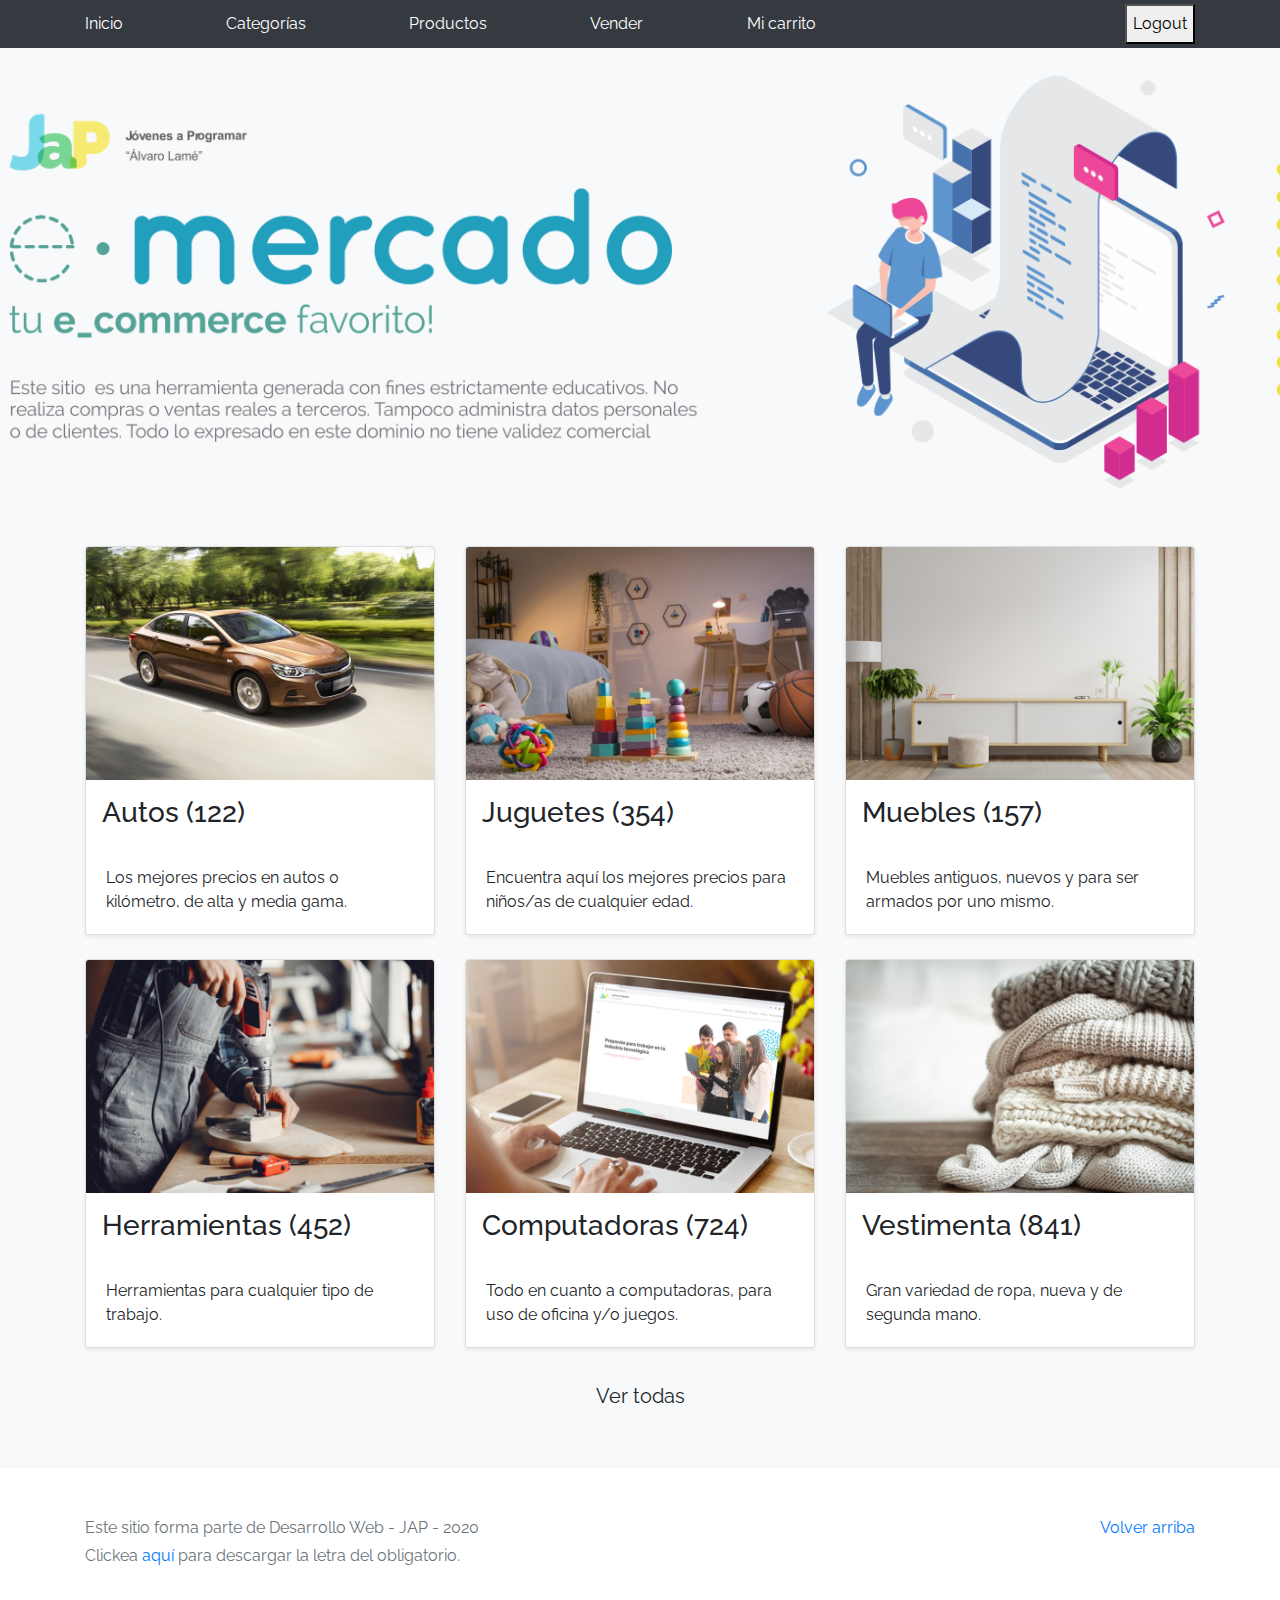
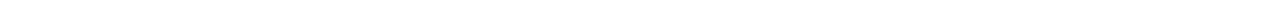
<file: index.html>
<!DOCTYPE html>
<!-- saved from url=(0049)https://getbootstrap.com/docs/4.3/examples/album/ -->
<html lang="en">
  <head>
    <meta http-equiv="Content-Type" content="text/html; charset=UTF-8">
    <meta name="viewport" content="width=device-width, initial-scale=1, shrink-to-fit=no">
    <meta name="description" content="">
    <title>eMercado - Todo lo que busques está aquí</title>

    <script src="js/jquery-3.4.1.min.js"></script>
    <script src="js/bootstrap.bundle.min.js"></script>
    <script src="js/init.js"></script>
    <script src="js/login.js"></script>

    <link rel="canonical" href="https://getbootstrap.com/docs/4.3/examples/album/">
    <link href="https://fonts.googleapis.com/css?family=Raleway:300,300i,400,400i,700,700i,900,900i" rel="stylesheet">
    <!-- Bootstrap core CSS -->
    <link href="css/bootstrap.min.css" rel="stylesheet">
    <link href="css/styles.css" rel="stylesheet">
  </head>
  <body>
    <script> ingreso() </script>
    <nav class="site-header sticky-top py-1 bg-dark">
      <div class="container d-flex flex-column flex-md-row justify-content-between">
        <a class="py-2 d-none d-md-inline-block" href="index.html">Inicio</a>
        <a class="py-2 d-none d-md-inline-block" href="categories.html">Categorías</a>
        <a class="py-2 d-none d-md-inline-block" href="products.html">Productos</a>
        <a class="py-2 d-none d-md-inline-block" href="sell.html">Vender</a>
        <a class="py-2 d-none d-md-inline-block" href="cart.html">Mi carrito</a>
        <a class="py-2 d-none d-md-inline-block" href="my-profile.html" id="usuario"></a>
        <a class="py-2 d-none d-md-inline-block" href="login.html"></a>
        <button id= "botonsalir" onclick="logout()">Logout</button>
      </div>
    </nav>
    <main role="main">
      <section class="jumbotron text-center">
        <div class="m-5">
          <h1></h1>
        </div>
      </section>
      <div class="album py-5 bg-light">
        <div class="container">
          <div class="row">
            <div class="col-md-4">
              <a href="categories.html" class="card mb-4 shadow-sm custom-card">
                <img class="bd-placeholder-img card-img-top"  src="img/cat1.jpg">
                <h3 class="m-3">Autos (122)</h3>
                <div class="card-body">
                  <p class="card-text">Los mejores precios en autos 0 kilómetro, de alta y media gama.</p>
                </div>
              </a>
            </div>
            <div class="col-md-4">
                <a href="categories.html" class="card mb-4 shadow-sm custom-card">
                  <img class="bd-placeholder-img card-img-top" src="img/cat2.jpg">
                  <h3 class="m-3">Juguetes (354)</h3>
                  <div class="card-body">
                    <p class="card-text">Encuentra aquí los mejores precios para niños/as de cualquier edad.</p>
                  </div>
                </a>
            </div>
            <div class="col-md-4">
                <a href="categories.html" class="card mb-4 shadow-sm custom-card">
                  <img class="bd-placeholder-img card-img-top" src="img/cat3.jpg">
                  <h3 class="m-3">Muebles (157)</h3>
                  <div class="card-body">
                    <p class="card-text">Muebles antiguos, nuevos y para ser armados por uno mismo.</p>
                  </div>
                </a>
            </div>
            <div class="col-md-4">
                <a href="categories.html" class="card mb-4 shadow-sm custom-card">
                  <img class="bd-placeholder-img card-img-top" src="img/cat4.jpg">
                  <h3 class="m-3">Herramientas (452)</h3>
                  <div class="card-body">
                    <p class="card-text">Herramientas para cualquier tipo de trabajo.</p>
                  </div>
                </a>
            </div>
            <div class="col-md-4">
                <a href="categories.html" class="card mb-4 shadow-sm custom-card">
                  <img class="bd-placeholder-img card-img-top" src="img/cat5.jpg">
                  <h3 class="m-3">Computadoras (724)</h3>
                  <div class="card-body">
                    <p class="card-text">Todo en cuanto a computadoras, para uso de oficina y/o juegos.</p>
                  </div>
                </a>
            </div>
            <div class="col-md-4">
                <a href="categories.html" class="card mb-4 shadow-sm custom-card">
                  <img class="bd-placeholder-img card-img-top" src="img/cat6.jpg">
                  <h3 class="m-3">Vestimenta (841)</h3>
                  <div class="card-body">
                    <p class="card-text">Gran variedad de ropa, nueva y de segunda mano.</p>
                  </div>
                </a>
            </div>
          </div>
          <div class="row">
              <a type="button" class="btn btn-light btn-lg btn-block" href="categories.html">Ver todas</a>
          </div>
        </div>
      </div>
    </main>
    <footer class="text-muted">
      <div class="container">
        <p class="float-right">
          <a href="#">Volver arriba</a>
        </p>
        <p>Este sitio forma parte de Desarrollo Web - JAP - 2020</p>
        <p>Clickea <a target="_blank" href="Letra.pdf">aquí</a> para descargar la letra del obligatorio.</p>
      </div>
    </footer>
  </body>
</html>
</file>
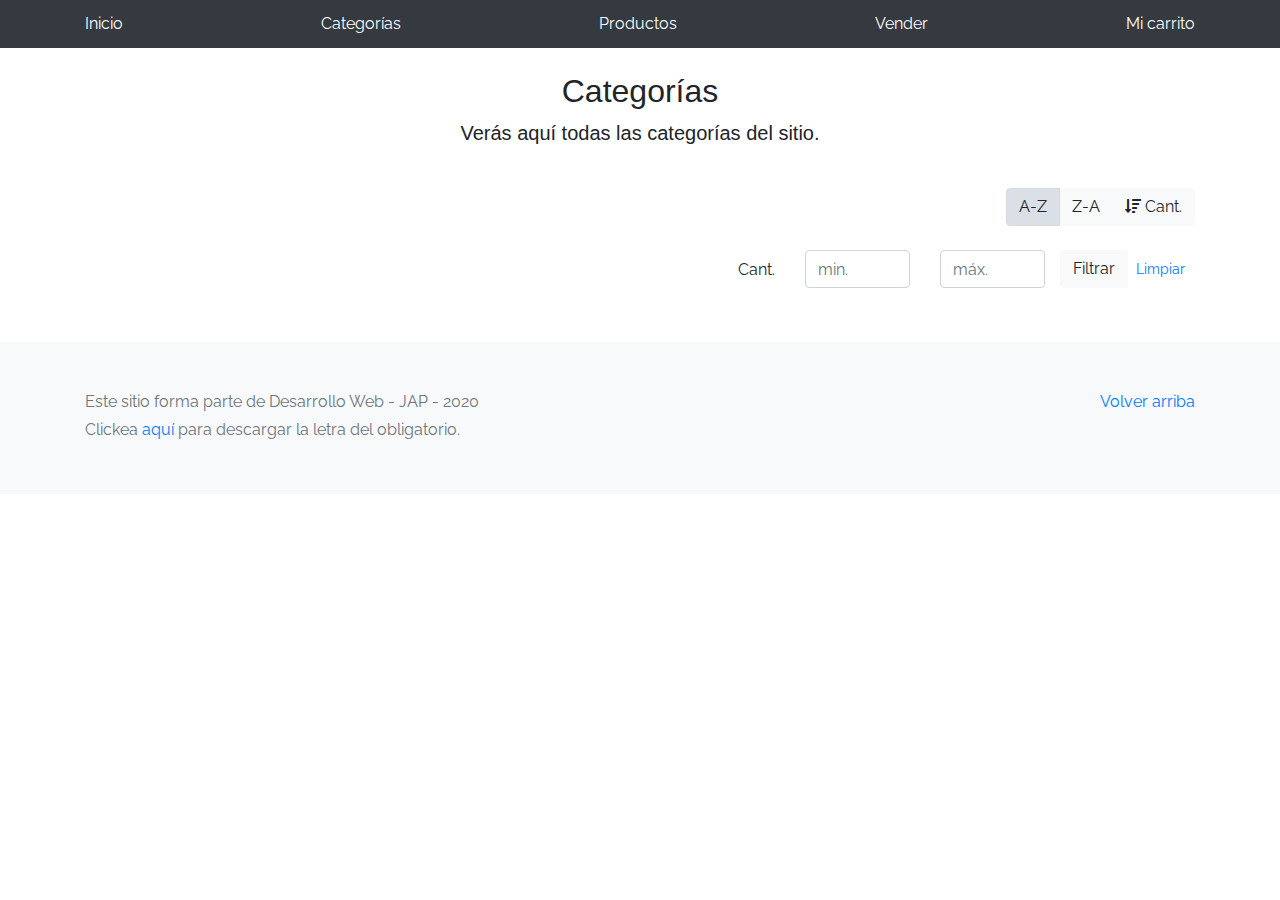
<file: categories.html>
<!DOCTYPE html>
<!-- saved from url=(0049)https://getbootstrap.com/docs/4.3/examples/album/ -->
<html lang="en">
  <head>
    <meta http-equiv="Content-Type" content="text/html; charset=UTF-8">
    <meta name="viewport" content="width=device-width, initial-scale=1, shrink-to-fit=no">
    <meta name="description" content="">
    <title>eMercado - Todo lo que busques está aquí</title>

    <link rel="canonical" href="https://getbootstrap.com/docs/4.3/examples/album/">
    <link href="https://fonts.googleapis.com/css?family=Raleway:300,300i,400,400i,700,700i,900,900i" rel="stylesheet">
    <link href="css/font-awesome.min.css" rel="stylesheet">

    <link href="css/bootstrap.min.css" rel="stylesheet">
    <link href="css/styles.css" rel="stylesheet">
  </head>
  <body>
    <nav class="site-header sticky-top py-1 bg-dark">
      <div class="container d-flex flex-column flex-md-row justify-content-between">
        <a class="py-2 d-none d-md-inline-block" href="index.html">Inicio</a>
        <a class="py-2 d-none d-md-inline-block" href="categories.html">Categorías</a>
        <a class="py-2 d-none d-md-inline-block" href="products.html">Productos</a>
        <a class="py-2 d-none d-md-inline-block" href="sell.html">Vender</a>
        <a class="py-2 d-none d-md-inline-block" href="cart.html">Mi carrito</a>
      </div>
    </nav>
    <main role="main" class="pb-5">
        <div class="text-center p-4">
            <h2>Categorías</h2>
            <p class="lead">Verás aquí todas las categorías del sitio.</p>
        </div>
        <div class="container">
            <div class="row">
                <div class="col text-right">
                    <div class="btn-group btn-group-toggle mb-4" data-toggle="buttons">
                        <label class="btn btn-light active" id="sortAsc" >
                            <input type="radio" name="options" autocomplete="off" checked>A-Z
                        </label>
                        <label class="btn btn-light" id="sortDesc" >
                            <input type="radio" name="options" autocomplete="off">Z-A
                        </label>
                        <label class="btn btn-light" id="sortByCount" >
                            <input type="radio" name="options" autocomplete="off"><i class="fas fa-sort-amount-down mr-1"></i>Cant.
                        </label>
                    </div>
                </div>
            </div>
            <div class="row justify-content-end">
              <div class="col-md-6"></div>
                <div class="col-md-6 col-sm-12 mb-1 container">
                  <div class="row container p-0 m-0">
                    <div class="col">
                      <p class="font-weight-normal text-right my-2">Cant.</p>
                    </div>
                    <div class="col">
                      <input class="form-control" type="number" placeholder="min." id="rangeFilterCountMin">
                    </div>
                    <div class="col">
                      <input class="form-control" type="number" placeholder="máx." id="rangeFilterCountMax">
                    </div>
                    <div class="col-3 p-0">
                      <div class="btn-group" role="group">
                        <button class="btn btn-light btn-block" id="rangeFilterCount">Filtrar</button>
                        <button class="btn btn-link btn-sm" id="clearRangeFilter">Limpiar</button>
                      </div>
                    </div>
                  </div>
                </div>
            </div>
            <div class="row">
                <div class="list-group" id="cat-list-container">
                </div>
            </div>
        </div>
    </main>
    <footer class="text-muted bg-light">
      <div class="container">
        <p class="float-right">
          <a href="#">Volver arriba</a>
        </p>
        <p>Este sitio forma parte de Desarrollo Web - JAP - 2020</p>
        <p>Clickea <a target="_blank" href="Letra.pdf">aquí</a> para descargar la letra del obligatorio.</p>
      </div>
    </footer>
    <div id="spinner-wrapper"><div class="lds-ring"><div></div><div></div><div></div><div></div></div></div>
    <script src="js/jquery-3.4.1.min.js"></script>
    <script src="js/bootstrap.bundle.min.js"></script>
    <script src="js/init.js"></script>
    <script src="js/categories.js"></script>
  </body>
</html>
</file>
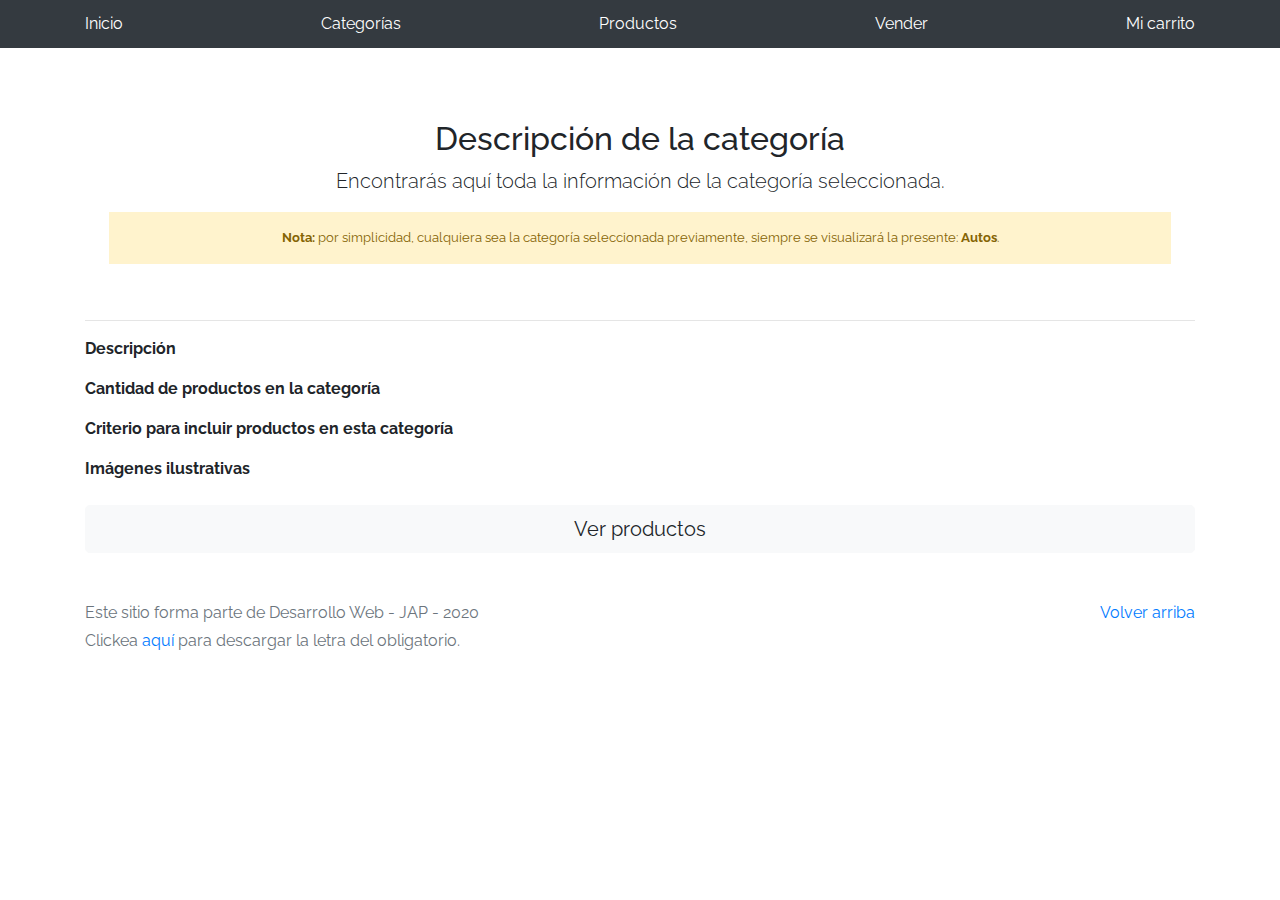
<file: category-info.html>
<!DOCTYPE html>
<!-- saved from url=(0049)https://getbootstrap.com/docs/4.3/examples/album/ -->
<html lang="en">

<head>
  <meta http-equiv="Content-Type" content="text/html; charset=UTF-8">
  <meta name="viewport" content="width=device-width, initial-scale=1, shrink-to-fit=no">
  <meta name="description" content="">
  <title>eMercado - Todo lo que busques está aquí</title>

  <link rel="canonical" href="https://getbootstrap.com/docs/4.3/examples/album/">
  <link href="https://fonts.googleapis.com/css?family=Raleway:300,300i,400,400i,700,700i,900,900i" rel="stylesheet">
  <!-- Bootstrap core CSS -->
  <link href="css/bootstrap.min.css" rel="stylesheet">
  <link href="css/styles.css" rel="stylesheet">
</head>

<body>
  <nav class="site-header sticky-top py-1 bg-dark">
    <div class="container d-flex flex-column flex-md-row justify-content-between">
      <a class="py-2 d-none d-md-inline-block" href="index.html">Inicio</a>
      <a class="py-2 d-none d-md-inline-block" href="categories.html">Categorías</a>
      <a class="py-2 d-none d-md-inline-block" href="products.html">Productos</a>
      <a class="py-2 d-none d-md-inline-block" href="sell.html">Vender</a>
      <a class="py-2 d-none d-md-inline-block" href="cart.html">Mi carrito</a>
    </div>
  </nav>
  <main role="main">
    <div class="container mt-5">
      <div class="text-center p-4">
        <h2>Descripción de la categoría</h2>
        <p class="lead">Encontrarás aquí toda la información de la categoría seleccionada.</p>
        <p class="small alert-warning py-3"><strong>Nota: </strong>por simplicidad, cualquiera sea la categoría
          seleccionada previamente, siempre se visualizará la presente: <strong>Autos</strong>.</p>
      </div>
      <h3 id="categoryName"></h3>
      <hr class="my-3">
      <dl>
        <dt>Descripción</dt>
        <dd>
          <p id="categoryDescription"></p>
        </dd>

        <dt>Cantidad de productos en la categoría</dt>
        <dd>
          <p id="productCount"></p>
        </dd>

        <dt>Criterio para incluir productos en esta categoría</dt>
        <dd>
          <p id="productCriteria"></p>
        </dd>

        <dt>Imágenes ilustrativas</dt>
        <dd>
          <div class="row text-center text-lg-left pt-2" id="productImagesGallery">
          </div>
        </dd>
      </dl>
      <a type="button" class="btn btn-light btn-lg btn-block" href="products.html">Ver productos</a>
    </div>
  </main>
  <footer class="text-muted">
    <div class="container">
      <p class="float-right">
        <a href="#">Volver arriba</a>
      </p>
      <p>Este sitio forma parte de Desarrollo Web - JAP - 2020</p>
      <p>Clickea <a target="_blank" href="Letra.pdf">aquí</a> para descargar la letra del obligatorio.</p>
    </div>
  </footer>
  <div id="spinner-wrapper">
    <div class="lds-ring">
      <div></div>
      <div></div>
      <div></div>
      <div></div>
    </div>
  </div>
  <script src="js/jquery-3.4.1.min.js"></script>
  <script src="js/bootstrap.bundle.min.js"></script>
  <script src="js/init.js"></script>
  <script src="js/category-info.js"></script>
</body>

</html>
</file>
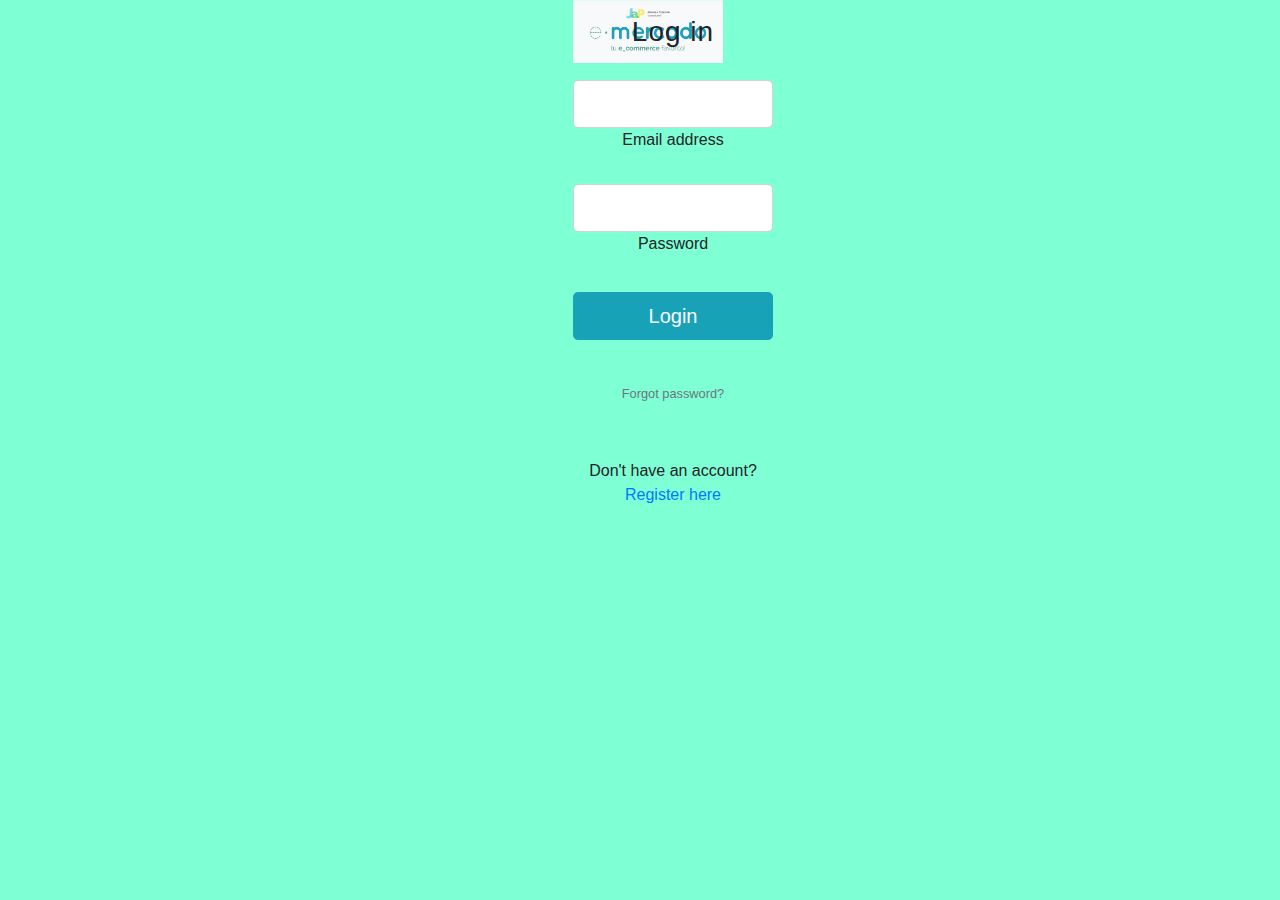
<file: login.html>
<!DOCTYPE html>
<!-- saved from url=(0049)https://getbootstrap.com/docs/4.3/examples/album/ -->
<html lang="en">

<head>
  <meta http-equiv="Content-Type" content="text/html; charset=UTF-8">
  <meta name="viewport" content="width=device-width, initial-scale=1, shrink-to-fit=no">
  <meta name="description" content="">
  <title>eMercado - Todo lo que busques está aquí</title>

  <link rel="canonical" href="https://getbootstrap.com/docs/4.3/examples/album/">
  <link href="https://fonts.googleapis.com/css?family=Raleway:300,300i,400,400i,700,700i,900,900i" rel="stylesheet">
  <!-- Bootstrap core CSS -->
  <link href="css/bootstrap.min.css" rel="stylesheet">
  <link href="css/styles.css" rel="stylesheet">
  <style>
    html, body{
      height: 100%;
    }

    body {
      display: -ms-flexbox;
      display: flex;
      -ms-flex-align: center;
      align-items: center;
      padding-top: 40px;
      padding-bottom: 40px;
      background-color: #f5f5f5;
    }

    .signin {
      width: 100%;
      max-width: 330px;
      padding: 15px;
      margin: auto;
  
    }
    .text-center{
      width: 320px;
      height: 420px;
      top:50%;
      left:50%;
      position:absolute;
      transform: translate(-50%, -50%);
      box-sizing: border-box;
      padding: 70px 30px;
      background-color: aquamarine;
      border-radius: -50%;
    }
  </style>
</head>

<body class="text-center">
  <section class="vh-100" >
    <div class="container-fluid">
      <div class="row">
        <div class="col-sm-6 text-black">
  
          <div class="px-5 ms-xl-4">
            <i class="fas fa-crow fa-2x me-3 pt-5 mt-xl-4" style="color: #709085;"></i>
            <span class="h1 fw-bold mb-0"><img src="img/login.png" alt=""width="150"></span>
          </div>
  
          <div class="d-flex align-items-center h-custom-2 px-5 ms-xl-4 mt-5 pt-5 pt-xl-0 mt-xl-n5">
  
            <form style="width: 23rem;">
  
              <h3 class="fw-normal mb-3 pb-3" style="letter-spacing: 1px; margin:o; padding:0;">Log in</h3>
  
              <div class="form-outline mb-4">
                <input type="email" id="form2Example17" class="form-control form-control-lg" />
                <label class="form-label" for="form2Example17">Email address</label>
              </div>
  
              <div class="form-outline mb-4">
                <input type="password" id="form2Example27" class="form-control form-control-lg" />
                <label class="form-label" for="form2Example27">Password</label>
              </div>
  
              <div class="pt-1 mb-4">
                <button class="btn btn-info btn-lg btn-block" type="button" onclick="ingreso()">Login</button>
                <p class= "warnings" id= "warnings"></p>
              </div>
            
  
              <p class="small mb-5 pb-lg-2"><a class="text-muted" href="#!">Forgot password?</a></p>
              <p>Don't have an account? <a href="#!" class="link-info">Register here</a></p>
  
            </form>
  
          </div>
  
        </div>
      </div>
    </div>
  </section>

  <script src="js/init.js"></script>
  <script src="js/login.js"></script>
</body>
</html>
</file>
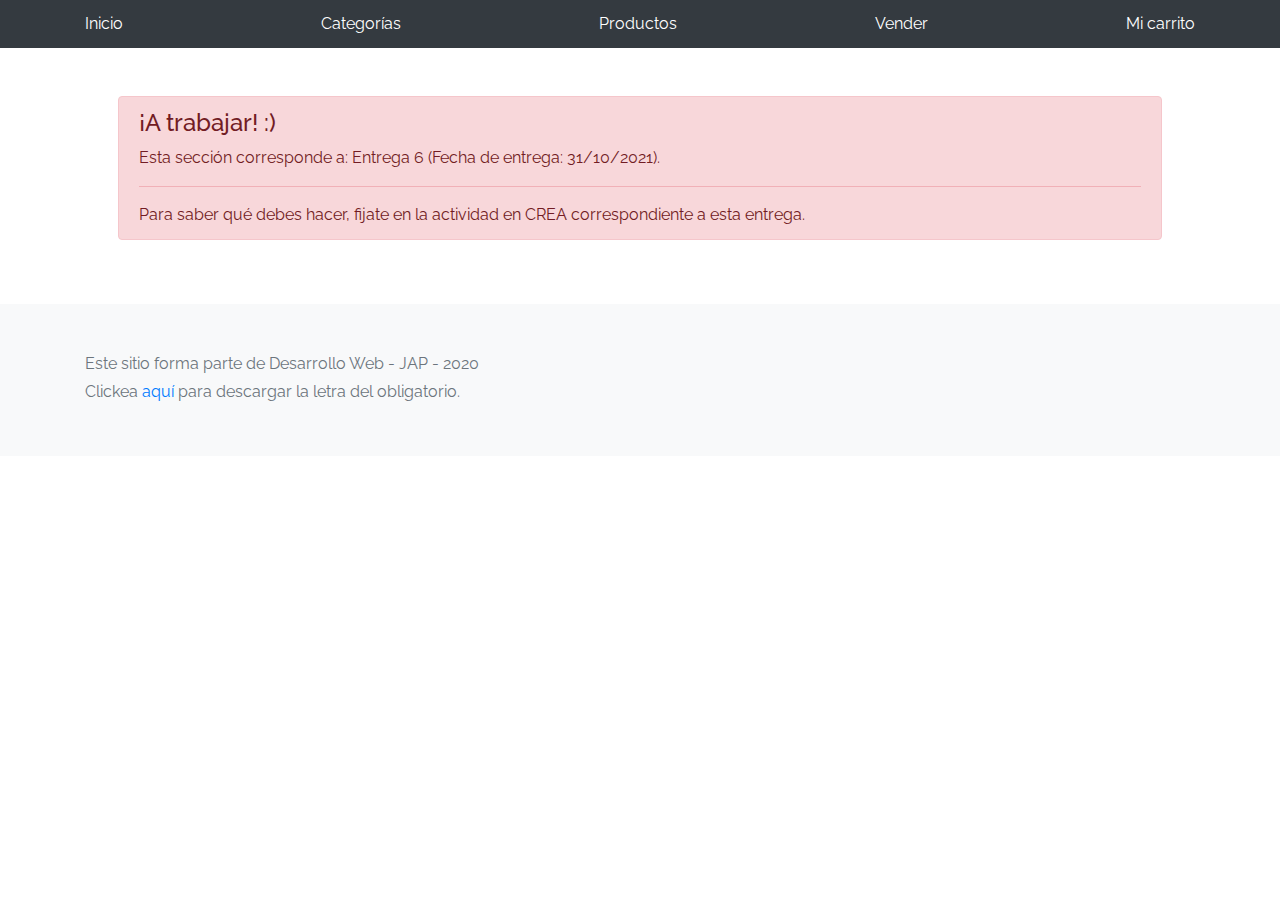
<file: my-profile.html>
<!DOCTYPE html>
<!-- saved from url=(0049)https://getbootstrap.com/docs/4.3/examples/album/ -->
<html lang="en">

<head>
  <meta http-equiv="Content-Type" content="text/html; charset=UTF-8">

  <meta name="viewport" content="width=device-width, initial-scale=1, shrink-to-fit=no">
  <meta name="description" content="">
  <title>eMercado - Todo lo que busques está aquí</title>

  <link rel="canonical" href="https://getbootstrap.com/docs/4.3/examples/album/">
  <link href="https://fonts.googleapis.com/css?family=Raleway:300,300i,400,400i,700,700i,900,900i" rel="stylesheet">

  <style>
    .bd-placeholder-img {
      font-size: 1.125rem;
      text-anchor: middle;
      -webkit-user-select: none;
      -moz-user-select: none;
      -ms-user-select: none;
      user-select: none;
    }

    @media (min-width: 768px) {
      .bd-placeholder-img-lg {
        font-size: 3.5rem;
      }
    }
  </style>
  <link href="css/bootstrap.min.css" rel="stylesheet">
  <link href="css/styles.css" rel="stylesheet">
  <link href="css/dropzone.css" rel="stylesheet">
</head>

<body>
  <nav class="site-header sticky-top py-1 bg-dark">
    <div class="container d-flex flex-column flex-md-row justify-content-between">
      <a class="py-2 d-none d-md-inline-block" href="index.html">Inicio</a>
      <a class="py-2 d-none d-md-inline-block" href="categories.html">Categorías</a>
      <a class="py-2 d-none d-md-inline-block" href="products.html">Productos</a>
      <a class="py-2 d-none d-md-inline-block" href="sell.html">Vender</a>
      <a class="py-2 d-none d-md-inline-block" href="cart.html">Mi carrito</a>
    </div>
  </nav>
  <div class="container p-5">
    <div class="alert alert-danger" role="alert" style="position: relative; width:auto; top: 0;">
      <h4 class="alert-heading">¡A trabajar! :)</h4>
      <p>Esta sección corresponde a: Entrega 6 (Fecha de entrega: 31/10/2021).</p>
      <hr>
      <p class="mb-0">Para saber qué debes hacer, fijate en la actividad en CREA correspondiente a esta entrega.</p>
    </div>
  </div>
  <footer class="text-muted bg-light">
    <div class="container">
      <p>Este sitio forma parte de Desarrollo Web - JAP - 2020</p>
      <p>Clickea <a target="_blank" href="Letra.pdf">aquí</a> para descargar la letra del obligatorio.</p>
    </div>
  </footer>
  <div class="alert fade alert-success" role="alert" id="alertResult">
    <span id="resultSpan"></span>
    <button type="button" class="close" data-dismiss="alert" aria-label="Close">
      <span aria-hidden="true">&times;</span>
    </button>
  </div>
  <div id="spinner-wrapper">
    <div class="lds-ring">
      <div></div>
      <div></div>
      <div></div>
      <div></div>
    </div>
  </div>
  <script src="js/jquery-3.4.1.min.js"></script>
  <script src="js/bootstrap.bundle.min.js"></script>
  <script src="js/dropzone.js"></script>
  <script src="js/init.js"></script>
  <script src="js/my-profile.js"></script>
</body>

</html>
</file>
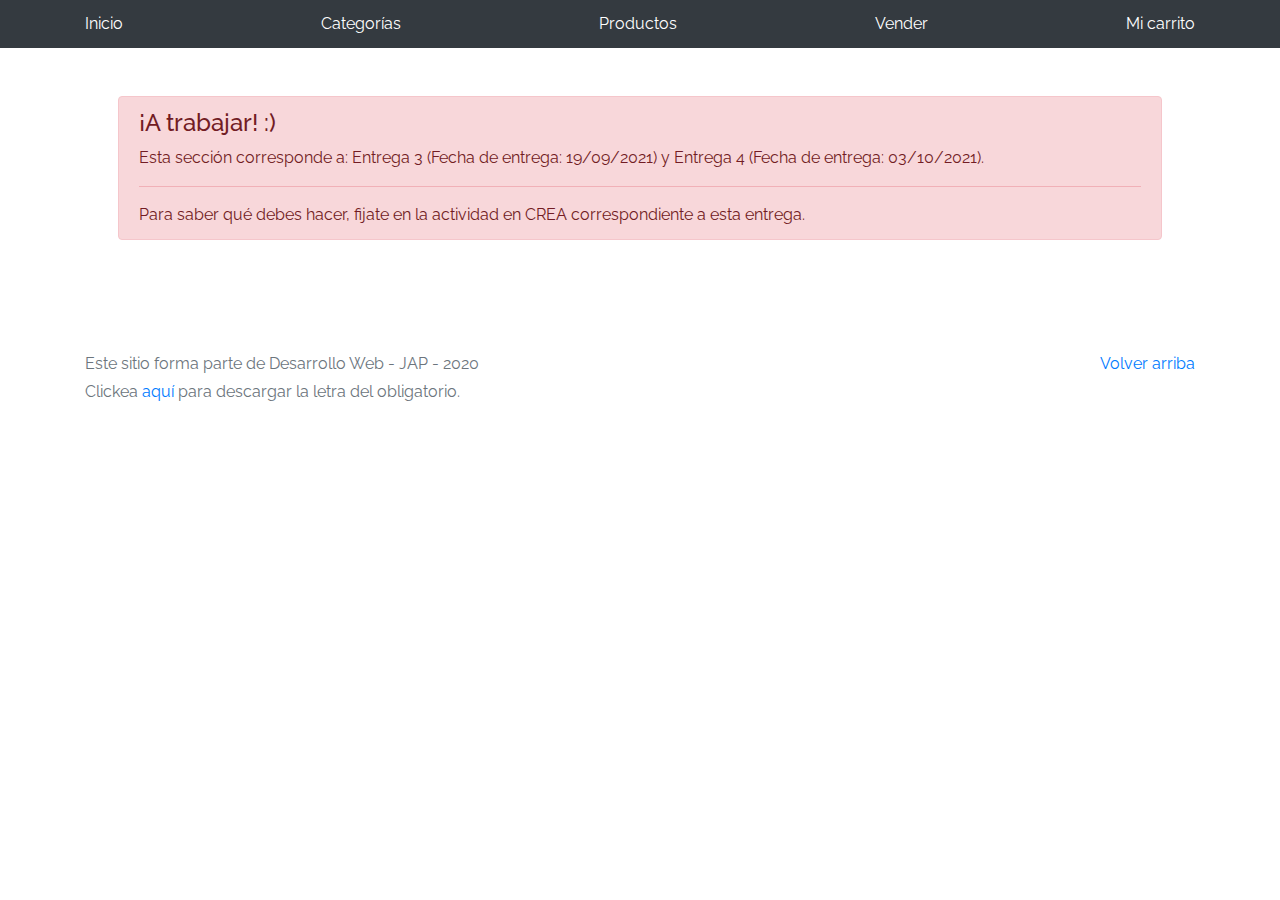
<file: product-info.html>
<!DOCTYPE html>
<!-- saved from url=(0049)https://getbootstrap.com/docs/4.3/examples/album/ -->
<html lang="en">

<head>
  <meta http-equiv="Content-Type" content="text/html; charset=UTF-8">
  <meta name="viewport" content="width=device-width, initial-scale=1, shrink-to-fit=no">
  <meta name="description" content="">
  <title>eMercado - Todo lo que busques está aquí</title>

  <link rel="canonical" href="https://getbootstrap.com/docs/4.3/examples/album/">
  <link href="https://fonts.googleapis.com/css?family=Raleway:300,300i,400,400i,700,700i,900,900i" rel="stylesheet">
  <link href="css/font-awesome.min.css" rel="stylesheet">
  <link href="css/bootstrap.min.css" rel="stylesheet">
  <link href="css/styles.css" rel="stylesheet">
</head>

<body>
  <nav class="site-header sticky-top py-1 bg-dark">
    <div class="container d-flex flex-column flex-md-row justify-content-between">
      <a class="py-2 d-none d-md-inline-block" href="index.html">Inicio</a>
      <a class="py-2 d-none d-md-inline-block" href="categories.html">Categorías</a>
      <a class="py-2 d-none d-md-inline-block" href="products.html">Productos</a>
      <a class="py-2 d-none d-md-inline-block" href="sell.html">Vender</a>
      <a class="py-2 d-none d-md-inline-block" href="cart.html">Mi carrito</a>
    </div>
  </nav>
  <div class="container p-5">
    <div class="alert alert-danger" role="alert" style="position: relative; width:auto; top: 0;">
      <h4 class="alert-heading">¡A trabajar! :)</h4>
      <p>Esta sección corresponde a: Entrega 3 (Fecha de entrega: 19/09/2021) y Entrega 4 (Fecha de entrega: 03/10/2021).</p>
      <hr>
      <p class="mb-0">Para saber qué debes hacer, fijate en la actividad en CREA correspondiente a esta entrega.</p>
    </div>
  </div>
  <footer class="text-muted">
    <div class="container">
      <p class="float-right">
        <a href="#">Volver arriba</a>
      </p>
      <p>Este sitio forma parte de Desarrollo Web - JAP - 2020</p>
      <p>Clickea <a target="_blank" href="Letra.pdf">aquí</a> para descargar la letra del obligatorio.</p>
    </div>
  </footer>
  <div id="spinner-wrapper">
    <div class="lds-ring">
      <div></div>
      <div></div>
      <div></div>
      <div></div>
    </div>
  </div>
  <script src="js/jquery-3.4.1.min.js"></script>
  <script src="js/bootstrap.bundle.min.js"></script>
  <script src="js/init.js"></script>
  <script src="js/product-info.js"></script>
</body>

</html>
</file>
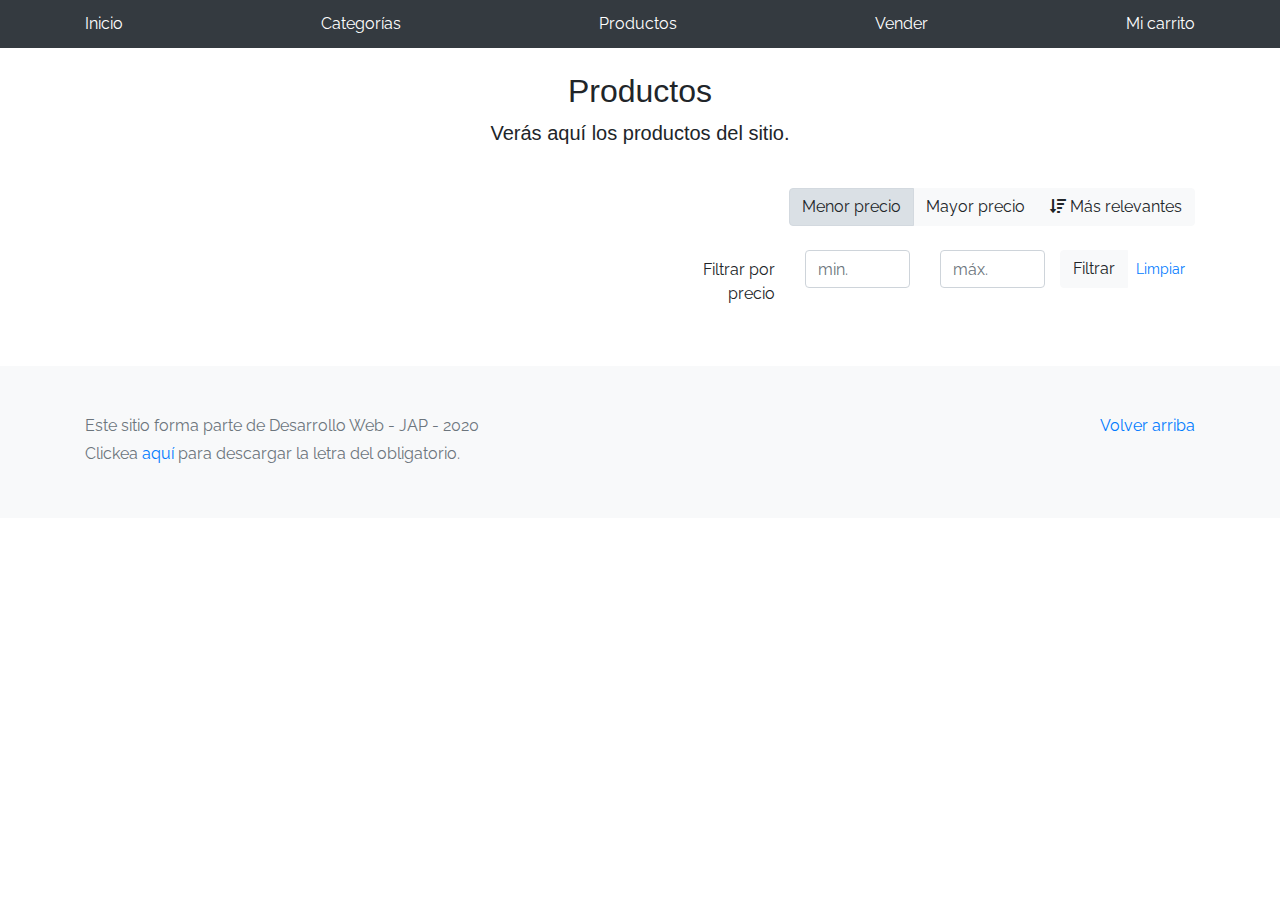
<file: products.html>
<!DOCTYPE html>
<!-- saved from url=(0049)https://getbootstrap.com/docs/4.3/examples/album/ -->
<html lang="en">
  <head>
    <meta http-equiv="Content-Type" content="text/html; charset=UTF-8">
    <meta name="viewport" content="width=device-width, initial-scale=1, shrink-to-fit=no">
    <meta name="description" content="">
    <title>eMercado - Todo lo que busques está aquí</title>

    <link rel="canonical" href="https://getbootstrap.com/docs/4.3/examples/album/">
    <link href="https://fonts.googleapis.com/css?family=Raleway:300,300i,400,400i,700,700i,900,900i" rel="stylesheet">
    <link href="css/font-awesome.min.css" rel="stylesheet">
    <link href="css/bootstrap.min.css" rel="stylesheet">
    <link href="css/styles.css" rel="stylesheet">
  </head>
  <body>
    <nav class="site-header sticky-top py-1 bg-dark">
      <div class="container d-flex flex-column flex-md-row justify-content-between">
        <a class="py-2 d-none d-md-inline-block" href="index.html">Inicio</a>
        <a class="py-2 d-none d-md-inline-block" href="categories.html">Categorías</a>
        <a class="py-2 d-none d-md-inline-block" href="products.html">Productos</a>
        <a class="py-2 d-none d-md-inline-block" href="sell.html">Vender</a>
        <a class="py-2 d-none d-md-inline-block" href="cart.html">Mi carrito</a>
      </div>
    </nav>
    <main role="main" class="pb-5">
      <div class="text-center p-4">
          <h2>Productos</h2>
          <p class="lead">Verás aquí los productos del sitio.</p>
      </div>
      <div class="container">
          <div class="row">
              <div class="col text-right">
                  <div class="btn-group btn-group-toggle mb-4" data-toggle="buttons">
                      <label class="btn btn-light active" id="sortAsc" >
                          <input type="radio" name="options" autocomplete="off" checked>Menor precio
                      </label>
                      <label class="btn btn-light" id="sortDesc" >
                          <input type="radio" name="options" autocomplete="off">Mayor precio
                      </label>
                      <label class="btn btn-light" id="sortByProductCount" >
                          <input type="radio" name="options" autocomplete="off"><i class="fas fa-sort-amount-down mr-1"></i>Más relevantes
                      </label>
                  </div>
              </div>
          </div>
          <div class="row justify-content-end">
            <div class="col-md-6"></div>
              <div class="col-md-6 col-sm-12 mb-1 container">
                <div class="row container p-0 m-0">
                  <div class="col">
                    <p class="font-weight-normal text-right my-2">Filtrar por precio</p>
                  </div>
                  <div class="col">
                    <input class="form-control" type="number" placeholder="min." id="rangeProductFilterCountMin">
                  </div>
                  <div class="col">
                    <input class="form-control" type="number" placeholder="máx." id="rangeProductFilterCountMax">
                  </div>
                  <div class="col-3 p-0">
                    <div class="btn-group" role="group">
                      <button class="btn btn-light btn-block" id="rangeProductFilterCount">Filtrar</button>
                      <button class="btn btn-link btn-sm" id="clearRangeProductFilter">Limpiar</button>
                    </div>
                  </div>
                </div>
              </div>
          </div>
          <div class="row">
              <div class="list-group" id="elemento1"> 
              </div>
          </div>
      </div>
  </main>
  </div>
    <footer class="text-muted bg-light">
      <div class="container">
        <p class="float-right">
          <a href="#">Volver arriba</a>
        </p>
        <p>Este sitio forma parte de Desarrollo Web - JAP - 2020</p>
        <p>Clickea <a target="_blank" href="Letra.pdf">aquí</a> para descargar la letra del obligatorio.</p>
      </div>
    </footer>
    <div id="spinner-wrapper"><div class="lds-ring"><div></div><div></div><div></div><div></div></div></div>
    <script src="js/jquery-3.4.1.min.js"></script>
    <script src="js/bootstrap.bundle.min.js"></script>
    <script src="js/init.js"></script>
    <script src="js/products.js"></script>
  </body>
</html>
</file>
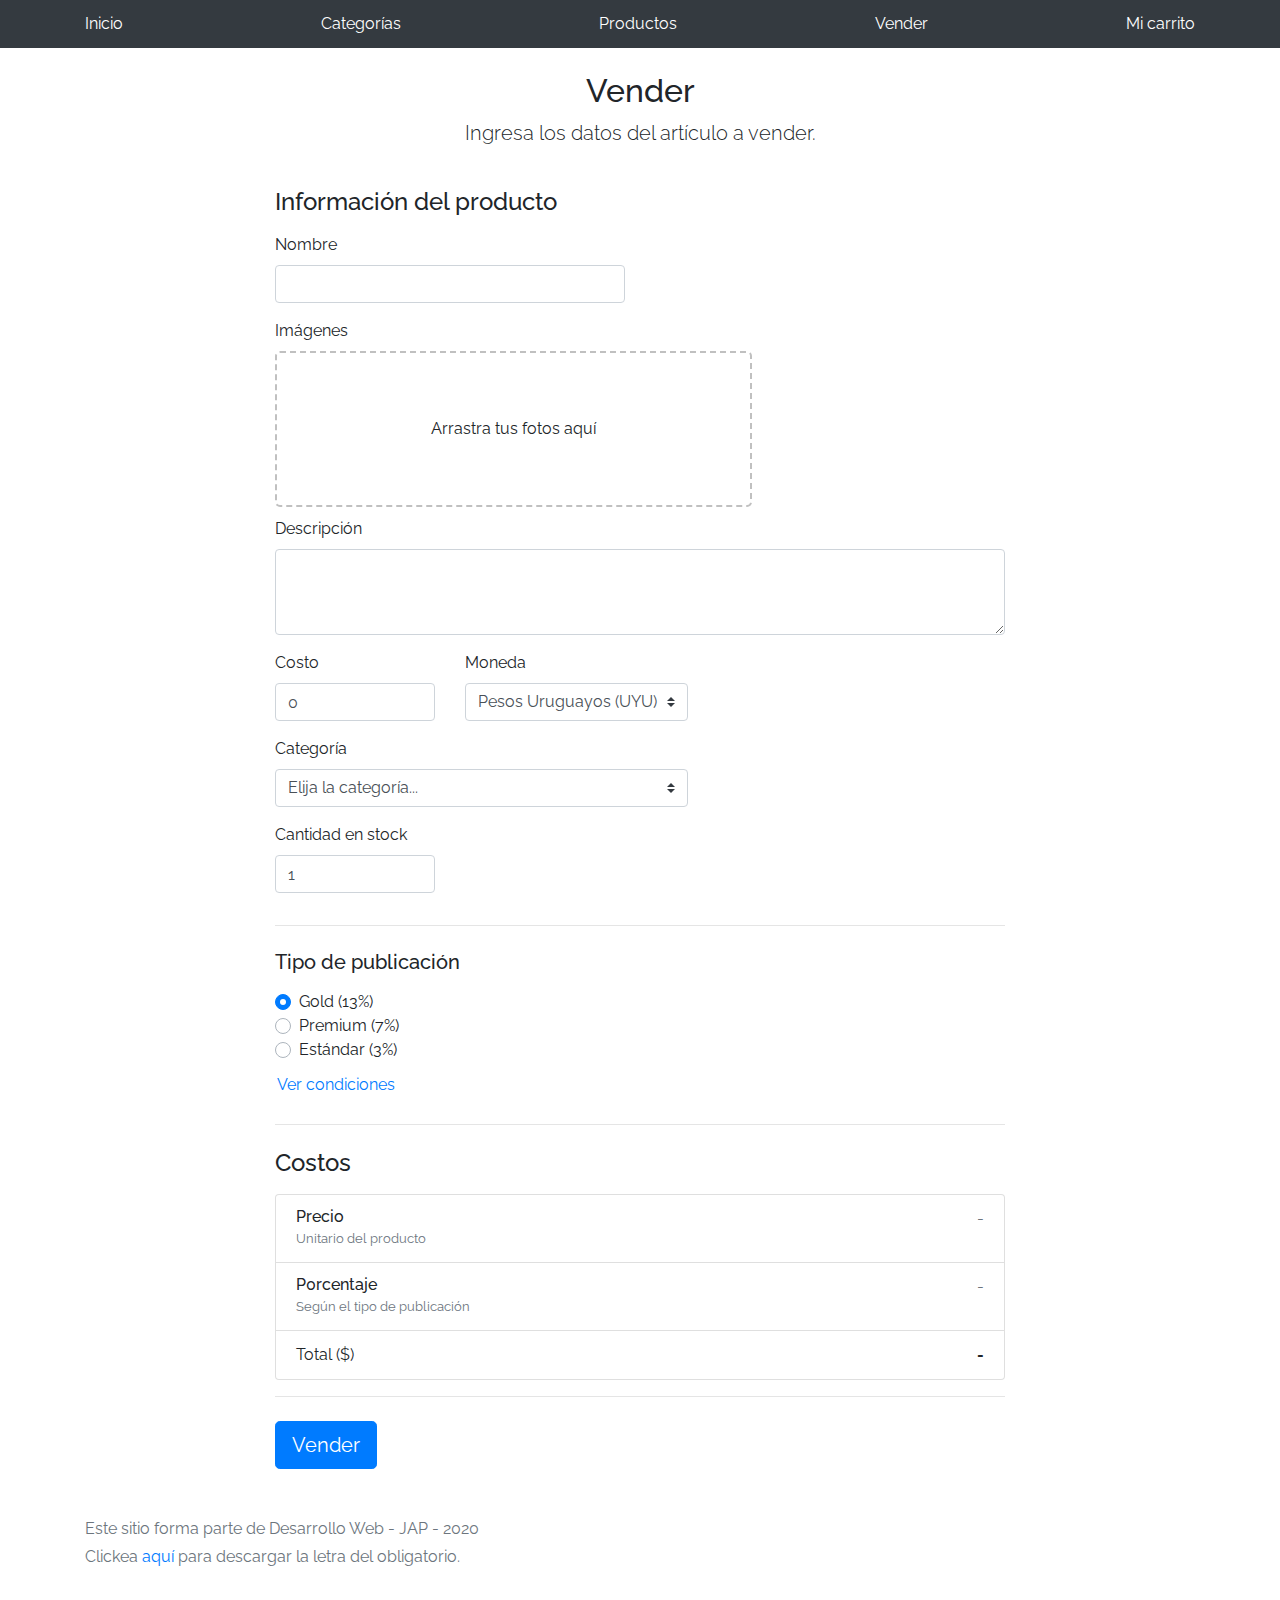
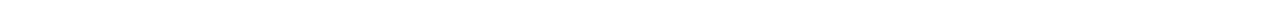
<file: sell.html>
<!DOCTYPE html>
<!-- saved from url=(0049)https://getbootstrap.com/docs/4.3/examples/album/ -->
<html lang="en"><head><meta http-equiv="Content-Type" content="text/html; charset=UTF-8">
    
    <meta name="viewport" content="width=device-width, initial-scale=1, shrink-to-fit=no">
    <meta name="description" content="">
    <title>eMercado - Todo lo que busques está aquí</title>

    <link rel="canonical" href="https://getbootstrap.com/docs/4.3/examples/album/">
    <link href="https://fonts.googleapis.com/css?family=Raleway:300,300i,400,400i,700,700i,900,900i" rel="stylesheet">

    <style>
      .bd-placeholder-img {
        font-size: 1.125rem;
        text-anchor: middle;
        -webkit-user-select: none;
        -moz-user-select: none;
        -ms-user-select: none;
        user-select: none;
      }

      @media (min-width: 768px) {
        .bd-placeholder-img-lg {
          font-size: 3.5rem;
        }
      }
    </style>
    <link href="css/bootstrap.min.css" rel="stylesheet">
    <link href="css/styles.css" rel="stylesheet">
    <link href="css/dropzone.css" rel="stylesheet">
  </head>
  <body>
    <nav class="site-header sticky-top py-1 bg-dark">
        <div class="container d-flex flex-column flex-md-row justify-content-between">
            <a class="py-2 d-none d-md-inline-block" href="index.html">Inicio</a>
            <a class="py-2 d-none d-md-inline-block" href="categories.html">Categorías</a>
            <a class="py-2 d-none d-md-inline-block" href="products.html">Productos</a>
            <a class="py-2 d-none d-md-inline-block" href="sell.html">Vender</a>
            <a class="py-2 d-none d-md-inline-block" href="cart.html">Mi carrito</a>
        </div>
    </nav>
      <div class="container">
        <div class="text-center p-4">
          <h2>Vender</h2>
          <p class="lead">Ingresa los datos del artículo a vender.</p>
        </div>
        <div class="row justify-content-md-center">
          <div class="col-md-8 order-md-1">
            <h4 class="mb-3">Información del producto</h4>
            <form class="needs-validation" id="sell-info">
              <div class="row">
                <div class="col-md-6 mb-3">
                  <label for="productName">Nombre</label>
                  <input type="text" class="form-control" id="productName" placeholder="" value="" >
                  <div class="invalid-feedback">
                    Ingresa un nombre
                  </div>
                </div>
              </div>
              <div class="row">
                <div class="col-md-8 order-md-1">
                    <label for="zip">Imágenes</label>
                    <div class="needsclick dz-clickable" id="file-upload">
                      <div class="dz-message needsclick">
                        Arrastra tus fotos aquí<br>
                      </div>
                    </div>
                </div>
              </div>
              <div class="row">
                  <div class="col-md-12 mb-3">
                      <label for="productDescription">Descripción</label>
                      <textarea class="form-control" id="productDescription" rows="3"></textarea>
                  </div>
                </div>
              <div class="row">
                <div class="col-md-3 mb-3">
                  <label for="zip">Costo</label>
                  <input type="number" class="form-control" id="productCostInput" placeholder="" required="" value="0" min="0">
                  <div class="invalid-feedback">
                    El costo debe ser mayor que 0.
                  </div>
                </div>
                <div class="col-md-4 mb-3">
                    <label for="state">Moneda</label>
                    <select class="custom-select d-block w-100" id="productCurrency" required="">
                      <option selected>Pesos Uruguayos (UYU)</option>
                      <option>Dólares (USD)</option>
                    </select>
                    <div class="invalid-feedback">
                      Ingresa una categoría válida.
                    </div>
                  </div>
              </div>
              <div class="row">
                  <div class="col-md-7 mb-3">
                  <label for="state">Categoría</label>
                  <select class="custom-select d-block w-100" id="productCategory">
                    <option value="">Elija la categoría...</option>
                    <option>Autos</option>
                    <option>Juguetes</option>
                    <option>Muebles</option>
                    <option>Herramientas</option>
                    <option>Computadoras</option>
                    <option>Vestimenta</option>
                  </select>
                  <div class="invalid-feedback">
                    Por favor ingresa una categoría válida.
                  </div>
                </div>
              </div>
              <div class="row">
                  <div class="col-md-3 mb-3">
                    <label for="productCountInput">Cantidad en stock</label>
                    <input type="number" class="form-control" id="productCountInput" placeholder="" required="" value="1" min="0">
                    <div class="invalid-feedback">
                      La cantidad es requerida.
                    </div>
                  </div>
                </div>
              <hr class="mb-4">
              <h5 class="mb-3">Tipo de publicación</h5>
              <div class="d-block my-3">
                <div class="custom-control custom-radio">
                  <input id="goldradio" name="publicationType" type="radio" class="custom-control-input" checked="" required="">
                  <label class="custom-control-label" for="goldradio">Gold (13%)</label>
                </div>
                <div class="custom-control custom-radio">
                  <input id="premiumradio" name="publicationType" type="radio" class="custom-control-input" required="">
                  <label class="custom-control-label" for="premiumradio">Premium (7%)</label>
                </div>
                <div class="custom-control custom-radio">
                  <input id="standardradio" name="publicationType" type="radio" class="custom-control-input" required="">
                  <label class="custom-control-label" for="standardradio">Estándar (3%)</label>
                </div>
                <div class="row">
                  <button type="button" class="m-1 btn btn-link" data-toggle="modal" data-target="#contidionsModal">Ver condiciones</button>
                </div>
              </div>
              <hr class="mb-4">
              <h4 class="mb-3">Costos</h4>
              <ul class="list-group mb-3">
                  <li class="list-group-item d-flex justify-content-between lh-condensed">
                    <div>
                      <h6 class="my-0">Precio</h6>
                      <small class="text-muted">Unitario del producto</small>
                    </div>
                    <span class="text-muted" id="productCostText">-</span>
                  </li>
                  <li class="list-group-item d-flex justify-content-between lh-condensed">
                    <div>
                      <h6 class="my-0">P0rcentaje</h6>
                      <small class="text-muted">Según el tipo de publicación</small>
                    </div>
                    <span class="text-muted" id="comissionText">-</span>
                  </li>
                  <li class="list-group-item d-flex justify-content-between">
                    <span>Total ($)</span>
                    <strong id="totalCostText">-</strong>
                  </li>
                </ul>
              <hr class="mb-4">
              <button class="btn btn-primary btn-lg" type="submit">Vender</button>
            </form>
          </div>
        </div>
      </div>
      <footer class="text-muted">
        <div class="container">
            <p>Este sitio forma parte de Desarrollo Web - JAP - 2020</p>
            <p>Clickea <a target="_blank" href="Letra.pdf">aquí</a> para descargar la letra del obligatorio.</p>
        </div>
      </footer>
      <div class="alert fade" role="alert" id="alertResult">
          <span id="resultSpan"></span>
          <button type="button" class="close" data-dismiss="alert" aria-label="Close">
              <span aria-hidden="true">&times;</span>
          </button>
      </div>

      <div class="modal fade" tabindex="-1" role="dialog" id="contidionsModal">
        <div class="modal-dialog" role="document">
          <div class="modal-content">
            <div class="modal-header">
              <h5 class="modal-title">Condiciones de publicación</h5>
              <button type="button" class="close" data-dismiss="modal" aria-label="Close">
                <span aria-hidden="true">&times;</span>
              </button>
            </div>
            <div class="modal-body">
              <div class="container">
                  <div class="row">
                      <h5 class="text-warning">Gold (13%)</h5>
                      <p class="muted text-justify">Tu producto se verá de forma promocionada en portada, además de las condiciones de Premium y Estándar.</p>
                  </div>
                  <hr>
                  <div class="row">
                      <h5 class="text-primary">Stándar (7%)</h5>
                      <p class="muted text-justify">Se mostrará el producto en los primeros lugares de resultados de búsqueda, así cómo cuando se ingrese a la categoría que pertenezca.</p>
                  </div>
                  <hr>
                  <div class="row">
                      <h5 class="text-secondary">Estándar (3%)</h5>
                      <p class="muted text-justify">El producto se listará en la categoría correspondiente, así como en los resultados de búsquedas que coincidan con las palabras claves en el nombre.</p>
                  </div>
              </div>
            </div>
            <div class="modal-footer">
              <button type="button" class="btn btn-primary" data-dismiss="modal">Cerrar</button>
            </div>
          </div>
        </div>
      </div>
      <div id="spinner-wrapper"><div class="lds-ring"><div></div><div></div><div></div><div></div></div></div>
      <script src="js/jquery-3.4.1.min.js"></script>
      <script src="js/bootstrap.bundle.min.js"></script>
      <script src="js/dropzone.js"></script>
      <script src="js/init.js"></script>
      <script src="js/sell.js"></script>
    </body>
</html>
</file>
<file: css/styles.css>
.jumbotron, .card-body, .container, .site-header{
    font-family: 'Raleway', serif !important;
}

.jumbotron .display-4{
    font-weight: bold;
}

.jumbotron {
  height: 50vh;
  padding: 5em inherit;
  margin-bottom: 0;
  background-color: #53C0FB;
  background: url('../img/cover_back.png');
  background-size: cover;
  background-position: center;
  background-repeat: no-repeat;
  color: black;
  font-weight: bold;
}

@media (min-width: 768px) {
  .jumbotron {
    padding-top: 6rem;
    padding-bottom: 6rem;
  }
}

.jumbotron p:last-child {
  margin-bottom: 0;
}

.jumbotron-heading {
  font-weight: 300;
}

.jumbotron .container {
  max-width: 40rem;
  background-color: rgba(255, 255, 255, 0.5);
  border-radius: 10px;
  text-shadow: 1px 1px 2px grey;
}

.jumbotron .lead{
  font-size: 38px;
}

footer {
  padding-top: 3rem;
  padding-bottom: 3rem;
}

footer p {
  margin-bottom: .25rem;
}

.site-header a {
  color: white;
  transition: ease-in-out color .15s;
}

.light-text {
  color: white;
}

.site-header .dropdown-menu a {
  color: black;
}

.dropzone{
  border: 2px dashed #0087F7;
  border-radius: 5px;
  background: white;
}

.alert{
  position: fixed;
  top:80px;
  width: 50%;
  left: 50%;
  transform: translate(-50%, 0);
}

.lds-ring {
  display: inline-block;
  position: relative;
  width: 64px;
  height: 64px;
  top:50%;
  left: 50%;
}
.lds-ring div {
  box-sizing: border-box;
  display: block;
  position: absolute;
  width: 51px;
  height: 51px;
  margin: 6px;
  border: 6px solid #fff;
  border-radius: 50%;
  animation: lds-ring 1.2s cubic-bezier(0.5, 0, 0.5, 1) infinite;
  border-color: #fff transparent transparent transparent;
}
.lds-ring div:nth-child(1) {
  animation-delay: -0.45s;
}
.lds-ring div:nth-child(2) {
  animation-delay: -0.3s;
}
.lds-ring div:nth-child(3) {
  animation-delay: -0.15s;
}
@keyframes lds-ring {
  0% {
    transform: rotate(0deg);
  }
  100% {
    transform: rotate(360deg);
  }
}

#spinner-wrapper{
  position: fixed;
  background-color: rgba(0,0,0,0.5);
  width:100%;
  height: 100%;
  top:0;
  left:0;
  z-index: 1021;
  display: none;
}

a.custom-card,
a.custom-card:hover {
  color: inherit;
  text-decoration: inherit;
}

.checked {
  color: orange;
}

/*AGREGADO

/*.gradient-custom-2 {
  /* fallback for old browsers */
  /*background: #fccb90;

  /* Chrome 10-25, Safari 5.1-6 */
  /*background: -webkit-linear-gradient(to right, #ee7724, #d8363a, #dd3675, #b44593);

  /* W3C, IE 10+/ Edge, Firefox 16+, Chrome 26+, Opera 12+, Safari 7+ 
  background: linear-gradient(to right, #ee7724, #d8363a, #dd3675, #b44593);
}*/

@media (min-width: 768px) {
  .gradient-form {
    height: 100vh !important;
  }
}
@media (min-width: 769px) {
  .gradient-custom-2 {
    border-top-right-radius: .3rem;
    border-bottom-right-radius: .3rem;
    background: linear-gradient(to right, #ee7724, #d8363a, #dd3675, #b44593);
  }
}
.warnings{
  width: 200px;
  text-align: center;
  margin: auto;
  color: #b44593;
  padding-top: 20px;
}
</file>
<file: css/dropzone.css>
/*
 * The MIT License
 * Copyright (c) 2012 Matias Meno <m@tias.me>
 */
.dropzone, .dropzone * {
  box-sizing: border-box; }

.dropzone {
  position: relative; }
  .dropzone .dz-preview {
    position: relative;
    display: inline-block;
    width: 120px;
    margin: 0.5em; }
    .dropzone .dz-preview .dz-progress {
      display: block;
      height: 15px;
      border: 1px solid #aaa; }
      .dropzone .dz-preview .dz-progress .dz-upload {
        display: block;
        height: 100%;
        width: 0;
        background: green; }
    .dropzone .dz-preview .dz-error-message {
      color: red;
      display: none; }
    .dropzone .dz-preview.dz-error .dz-error-message, .dropzone .dz-preview.dz-error .dz-error-mark {
      display: block; }
    .dropzone .dz-preview.dz-success .dz-success-mark {
      display: block; }
    .dropzone .dz-preview .dz-error-mark, .dropzone .dz-preview .dz-success-mark {
      position: absolute;
      display: none;
      left: 30px;
      top: 30px;
      width: 54px;
      height: 58px;
      left: 50%;
      margin-left: -27px; }

@-webkit-keyframes passing-through {
  0% {
    opacity: 0;
    -webkit-transform: translateY(40px);
    -moz-transform: translateY(40px);
    -ms-transform: translateY(40px);
    -o-transform: translateY(40px);
    transform: translateY(40px); }
  30%, 70% {
    opacity: 1;
    -webkit-transform: translateY(0px);
    -moz-transform: translateY(0px);
    -ms-transform: translateY(0px);
    -o-transform: translateY(0px);
    transform: translateY(0px); }
  100% {
    opacity: 0;
    -webkit-transform: translateY(-40px);
    -moz-transform: translateY(-40px);
    -ms-transform: translateY(-40px);
    -o-transform: translateY(-40px);
    transform: translateY(-40px); } }
@-moz-keyframes passing-through {
  0% {
    opacity: 0;
    -webkit-transform: translateY(40px);
    -moz-transform: translateY(40px);
    -ms-transform: translateY(40px);
    -o-transform: translateY(40px);
    transform: translateY(40px); }
  30%, 70% {
    opacity: 1;
    -webkit-transform: translateY(0px);
    -moz-transform: translateY(0px);
    -ms-transform: translateY(0px);
    -o-transform: translateY(0px);
    transform: translateY(0px); }
  100% {
    opacity: 0;
    -webkit-transform: translateY(-40px);
    -moz-transform: translateY(-40px);
    -ms-transform: translateY(-40px);
    -o-transform: translateY(-40px);
    transform: translateY(-40px); } }
@keyframes passing-through {
  0% {
    opacity: 0;
    -webkit-transform: translateY(40px);
    -moz-transform: translateY(40px);
    -ms-transform: translateY(40px);
    -o-transform: translateY(40px);
    transform: translateY(40px); }
  30%, 70% {
    opacity: 1;
    -webkit-transform: translateY(0px);
    -moz-transform: translateY(0px);
    -ms-transform: translateY(0px);
    -o-transform: translateY(0px);
    transform: translateY(0px); }
  100% {
    opacity: 0;
    -webkit-transform: translateY(-40px);
    -moz-transform: translateY(-40px);
    -ms-transform: translateY(-40px);
    -o-transform: translateY(-40px);
    transform: translateY(-40px); } }
@-webkit-keyframes slide-in {
  0% {
    opacity: 0;
    -webkit-transform: translateY(40px);
    -moz-transform: translateY(40px);
    -ms-transform: translateY(40px);
    -o-transform: translateY(40px);
    transform: translateY(40px); }
  30% {
    opacity: 1;
    -webkit-transform: translateY(0px);
    -moz-transform: translateY(0px);
    -ms-transform: translateY(0px);
    -o-transform: translateY(0px);
    transform: translateY(0px); } }
@-moz-keyframes slide-in {
  0% {
    opacity: 0;
    -webkit-transform: translateY(40px);
    -moz-transform: translateY(40px);
    -ms-transform: translateY(40px);
    -o-transform: translateY(40px);
    transform: translateY(40px); }
  30% {
    opacity: 1;
    -webkit-transform: translateY(0px);
    -moz-transform: translateY(0px);
    -ms-transform: translateY(0px);
    -o-transform: translateY(0px);
    transform: translateY(0px); } }
@keyframes slide-in {
  0% {
    opacity: 0;
    -webkit-transform: translateY(40px);
    -moz-transform: translateY(40px);
    -ms-transform: translateY(40px);
    -o-transform: translateY(40px);
    transform: translateY(40px); }
  30% {
    opacity: 1;
    -webkit-transform: translateY(0px);
    -moz-transform: translateY(0px);
    -ms-transform: translateY(0px);
    -o-transform: translateY(0px);
    transform: translateY(0px); } }
@-webkit-keyframes pulse {
  0% {
    -webkit-transform: scale(1);
    -moz-transform: scale(1);
    -ms-transform: scale(1);
    -o-transform: scale(1);
    transform: scale(1); }
  10% {
    -webkit-transform: scale(1.1);
    -moz-transform: scale(1.1);
    -ms-transform: scale(1.1);
    -o-transform: scale(1.1);
    transform: scale(1.1); }
  20% {
    -webkit-transform: scale(1);
    -moz-transform: scale(1);
    -ms-transform: scale(1);
    -o-transform: scale(1);
    transform: scale(1); } }
@-moz-keyframes pulse {
  0% {
    -webkit-transform: scale(1);
    -moz-transform: scale(1);
    -ms-transform: scale(1);
    -o-transform: scale(1);
    transform: scale(1); }
  10% {
    -webkit-transform: scale(1.1);
    -moz-transform: scale(1.1);
    -ms-transform: scale(1.1);
    -o-transform: scale(1.1);
    transform: scale(1.1); }
  20% {
    -webkit-transform: scale(1);
    -moz-transform: scale(1);
    -ms-transform: scale(1);
    -o-transform: scale(1);
    transform: scale(1); } }
@keyframes pulse {
  0% {
    -webkit-transform: scale(1);
    -moz-transform: scale(1);
    -ms-transform: scale(1);
    -o-transform: scale(1);
    transform: scale(1); }
  10% {
    -webkit-transform: scale(1.1);
    -moz-transform: scale(1.1);
    -ms-transform: scale(1.1);
    -o-transform: scale(1.1);
    transform: scale(1.1); }
  20% {
    -webkit-transform: scale(1);
    -moz-transform: scale(1);
    -ms-transform: scale(1);
    -o-transform: scale(1);
    transform: scale(1); } }
#file-upload, #file-upload * {
  box-sizing: border-box; }

#file-upload {
  min-height: 150px;
  border: 2px dashed silver;
  border-radius: 5px;
  background: white;
margin-bottom: 10px;}
  #file-upload.dz-clickable {
    cursor: pointer; }
    #file-upload.dz-clickable * {
      cursor: default; }
    #file-upload.dz-clickable .dz-message, #file-upload.dz-clickable .dz-message * {
      cursor: pointer; }
  #file-upload.dz-started .dz-message {
    display: none; }
  #file-upload.dz-drag-hover {
    border-style: solid; }
    #file-upload.dz-drag-hover .dz-message {
      opacity: 0.5; }
  #file-upload .dz-message {
    text-align: center;
    margin: 4em 0; }
  #file-upload .dz-preview {
    position: relative;
    display: inline-block;
    vertical-align: top;
    margin: 16px;
    min-height: 100px; }
    #file-upload .dz-preview:hover {
      z-index: 1000; }
      #file-upload .dz-preview:hover .dz-details {
        opacity: 1; }
    #file-upload .dz-preview.dz-file-preview .dz-image {
      border-radius: 20px;
      background: #999;
      background: linear-gradient(to bottom, #eee, #ddd); }
    #file-upload .dz-preview.dz-file-preview .dz-details {
      opacity: 1; }
    #file-upload .dz-preview.dz-image-preview {
      background: white; }
      #file-upload .dz-preview.dz-image-preview .dz-details {
        -webkit-transition: opacity 0.2s linear;
        -moz-transition: opacity 0.2s linear;
        -ms-transition: opacity 0.2s linear;
        -o-transition: opacity 0.2s linear;
        transition: opacity 0.2s linear; }
    #file-upload .dz-preview .dz-remove {
      font-size: 14px;
      text-align: center;
      display: block;
      cursor: pointer;
      border: none; }
      #file-upload .dz-preview .dz-remove:hover {
        text-decoration: underline; }
    #file-upload .dz-preview:hover .dz-details {
      opacity: 1; }
    #file-upload .dz-preview .dz-details {
      z-index: 20;
      position: absolute;
      top: 0;
      left: 0;
      opacity: 0;
      font-size: 13px;
      min-width: 100%;
      max-width: 100%;
      padding: 2em 1em;
      text-align: center;
      color: rgba(0, 0, 0, 0.9);
      line-height: 150%; }
      #file-upload .dz-preview .dz-details .dz-size {
        margin-bottom: 1em;
        font-size: 16px; }
      #file-upload .dz-preview .dz-details .dz-filename {
        white-space: nowrap; }
        #file-upload .dz-preview .dz-details .dz-filename:hover span {
          border: 1px solid rgba(200, 200, 200, 0.8);
          background-color: rgba(255, 255, 255, 0.8); }
        #file-upload .dz-preview .dz-details .dz-filename:not(:hover) {
          overflow: hidden;
          text-overflow: ellipsis; }
          #file-upload .dz-preview .dz-details .dz-filename:not(:hover) span {
            border: 1px solid transparent; }
      #file-upload .dz-preview .dz-details .dz-filename span, #file-upload .dz-preview .dz-details .dz-size span {
        background-color: rgba(255, 255, 255, 0.4);
        padding: 0 0.4em;
        border-radius: 3px; }
    #file-upload .dz-preview:hover .dz-image img {
      -webkit-transform: scale(1.05, 1.05);
      -moz-transform: scale(1.05, 1.05);
      -ms-transform: scale(1.05, 1.05);
      -o-transform: scale(1.05, 1.05);
      transform: scale(1.05, 1.05);
      -webkit-filter: blur(8px);
      filter: blur(8px); }
    #file-upload .dz-preview .dz-image {
      border-radius: 20px;
      overflow: hidden;
      width: 120px;
      height: 120px;
      position: relative;
      display: block;
      z-index: 10; }
      #file-upload .dz-preview .dz-image img {
        display: block; }
    #file-upload .dz-preview.dz-success .dz-success-mark {
      -webkit-animation: passing-through 3s cubic-bezier(0.77, 0, 0.175, 1);
      -moz-animation: passing-through 3s cubic-bezier(0.77, 0, 0.175, 1);
      -ms-animation: passing-through 3s cubic-bezier(0.77, 0, 0.175, 1);
      -o-animation: passing-through 3s cubic-bezier(0.77, 0, 0.175, 1);
      animation: passing-through 3s cubic-bezier(0.77, 0, 0.175, 1); }
    #file-upload .dz-preview.dz-error .dz-error-mark {
      opacity: 1;
      -webkit-animation: slide-in 3s cubic-bezier(0.77, 0, 0.175, 1);
      -moz-animation: slide-in 3s cubic-bezier(0.77, 0, 0.175, 1);
      -ms-animation: slide-in 3s cubic-bezier(0.77, 0, 0.175, 1);
      -o-animation: slide-in 3s cubic-bezier(0.77, 0, 0.175, 1);
      animation: slide-in 3s cubic-bezier(0.77, 0, 0.175, 1); }
    #file-upload .dz-preview .dz-success-mark, #file-upload .dz-preview .dz-error-mark {
      pointer-events: none;
      opacity: 0;
      z-index: 500;
      position: absolute;
      display: block;
      top: 50%;
      left: 50%;
      margin-left: -27px;
      margin-top: -27px; }
      #file-upload .dz-preview .dz-success-mark svg, #file-upload .dz-preview .dz-error-mark svg {
        display: block;
        width: 54px;
        height: 54px; }
    #file-upload .dz-preview.dz-processing .dz-progress {
      opacity: 1;
      -webkit-transition: all 0.2s linear;
      -moz-transition: all 0.2s linear;
      -ms-transition: all 0.2s linear;
      -o-transition: all 0.2s linear;
      transition: all 0.2s linear; }
    #file-upload .dz-preview.dz-complete .dz-progress {
      opacity: 0;
      -webkit-transition: opacity 0.4s ease-in;
      -moz-transition: opacity 0.4s ease-in;
      -ms-transition: opacity 0.4s ease-in;
      -o-transition: opacity 0.4s ease-in;
      transition: opacity 0.4s ease-in; }
    #file-upload .dz-preview:not(.dz-processing) .dz-progress {
      -webkit-animation: pulse 6s ease infinite;
      -moz-animation: pulse 6s ease infinite;
      -ms-animation: pulse 6s ease infinite;
      -o-animation: pulse 6s ease infinite;
      animation: pulse 6s ease infinite; }
    #file-upload .dz-preview .dz-progress {
      opacity: 1;
      z-index: 1000;
      pointer-events: none;
      position: absolute;
      height: 16px;
      left: 50%;
      top: 50%;
      margin-top: -8px;
      width: 80px;
      margin-left: -40px;
      background: rgba(255, 255, 255, 0.9);
      -webkit-transform: scale(1);
      border-radius: 8px;
      overflow: hidden; }
      #file-upload .dz-preview .dz-progress .dz-upload {
        background: #333;
        background: linear-gradient(to bottom, #666, #444);
        position: absolute;
        top: 0;
        left: 0;
        bottom: 0;
        width: 0;
        -webkit-transition: width 300ms ease-in-out;
        -moz-transition: width 300ms ease-in-out;
        -ms-transition: width 300ms ease-in-out;
        -o-transition: width 300ms ease-in-out;
        transition: width 300ms ease-in-out; }
    #file-upload .dz-preview.dz-error .dz-error-message {
      display: block; }
    #file-upload .dz-preview.dz-error:hover .dz-error-message {
      opacity: 1;
      pointer-events: auto; }
    #file-upload .dz-preview .dz-error-message {
      pointer-events: none;
      z-index: 1000;
      position: absolute;
      display: block;
      display: none;
      opacity: 0;
      -webkit-transition: opacity 0.3s ease;
      -moz-transition: opacity 0.3s ease;
      -ms-transition: opacity 0.3s ease;
      -o-transition: opacity 0.3s ease;
      transition: opacity 0.3s ease;
      border-radius: 8px;
      font-size: 13px;
      top: 130px;
      left: -10px;
      width: 140px;
      background: #be2626;
      background: linear-gradient(to bottom, #be2626, #a92222);
      padding: 0.5em 1.2em;
      color: white; }
      #file-upload .dz-preview .dz-error-message:after {
        content: '';
        position: absolute;
        top: -6px;
        left: 64px;
        width: 0;
        height: 0;
        border-left: 6px solid transparent;
        border-right: 6px solid transparent;
        border-bottom: 6px solid #be2626; }

#file-upload .dz-preview.dz-error .dz-error-message, #file-upload .dz-preview.dz-error .dz-error-mark{
  display: none;
}
</file>
